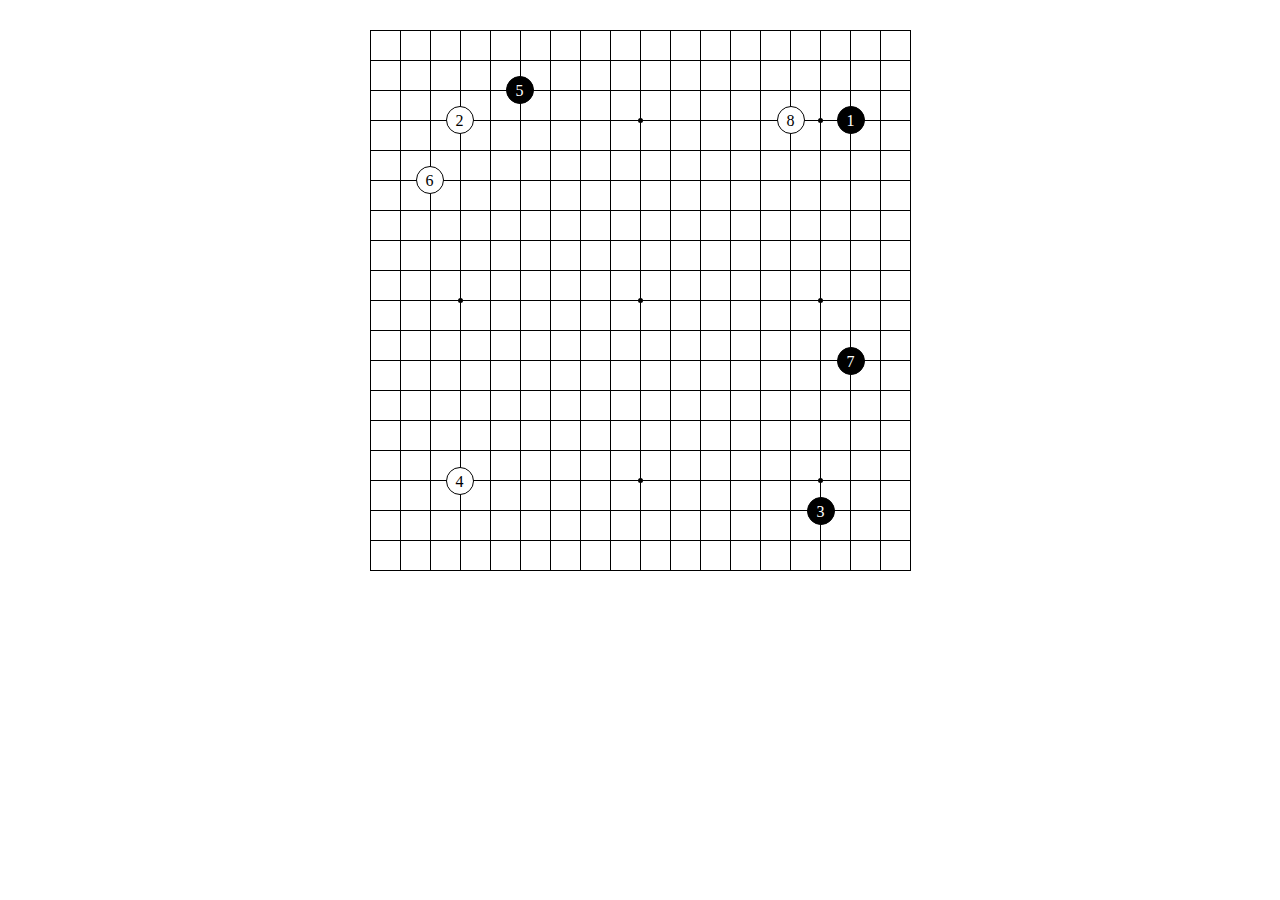
<file: index.html>
<!DOCTYPE HTML>
<html>
	<head>
		<link rel="stylesheet" type="text/css" href="style.css" />
	</head>
	<body>
		<div class="chessboard">
			<div class="row">
				<div class="line"></div>
				<div class="line"></div>
				<div class="line"></div>
				<div class="line"></div>
				<div class="line"></div>
				<div class="line"></div>
				<div class="line"></div>
				<div class="line"></div>
				<div class="line"></div>
				<div class="line"></div>
				<div class="line"></div>
				<div class="line"></div>
				<div class="line"></div>
				<div class="line"></div>
				<div class="line"></div>
				<div class="line"></div>
				<div class="line"></div>
				<div class="line"></div>
			</div>
			<div class="row">
				<div class="line"></div>
				<div class="line"></div>
				<div class="line"></div>
				<div class="line"></div>
				<div class="line"></div>
				<div class="line"></div>
				<div class="line"></div>
				<div class="line"></div>
				<div class="line"></div>
				<div class="line"></div>
				<div class="line"></div>
				<div class="line"></div>
				<div class="line"></div>
				<div class="line"></div>
				<div class="line"></div>
				<div class="line"></div>
				<div class="line"></div>
				<div class="line"></div>
			</div>
			<div class="row">
				<div class="line"></div>
				<div class="line"></div>
				<div class="line"></div>
				<div class="line"></div>
				<div class="line"></div>
				<div class="line"></div>
				<div class="line"></div>
				<div class="line"></div>
				<div class="line"></div>
				<div class="line"></div>
				<div class="line"></div>
				<div class="line"></div>
				<div class="line"></div>
				<div class="line"></div>
				<div class="line"></div>
				<div class="line"></div>
				<div class="line"></div>
				<div class="line"></div>
			</div>
			<div class="row">
				<div class="line"></div>
				<div class="line"></div>
				<div class="line"></div>
				<div class="line"></div>
				<div class="line"></div>
				<div class="line"></div>
				<div class="line"></div>
				<div class="line"></div>
				<div class="line"></div>
				<div class="line"></div>
				<div class="line"></div>
				<div class="line"></div>
				<div class="line"></div>
				<div class="line"></div>
				<div class="line"></div>
				<div class="line"></div>
				<div class="line"></div>
				<div class="line"></div>
			</div>
			<div class="row">
				<div class="line"></div>
				<div class="line"></div>
				<div class="line"></div>
				<div class="line"></div>
				<div class="line"></div>
				<div class="line"></div>
				<div class="line"></div>
				<div class="line"></div>
				<div class="line"></div>
				<div class="line"></div>
				<div class="line"></div>
				<div class="line"></div>
				<div class="line"></div>
				<div class="line"></div>
				<div class="line"></div>
				<div class="line"></div>
				<div class="line"></div>
				<div class="line"></div>
			</div>
			<div class="row">
				<div class="line"></div>
				<div class="line"></div>
				<div class="line"></div>
				<div class="line"></div>
				<div class="line"></div>
				<div class="line"></div>
				<div class="line"></div>
				<div class="line"></div>
				<div class="line"></div>
				<div class="line"></div>
				<div class="line"></div>
				<div class="line"></div>
				<div class="line"></div>
				<div class="line"></div>
				<div class="line"></div>
				<div class="line"></div>
				<div class="line"></div>
				<div class="line"></div>
			</div>
			<div class="row">
				<div class="line"></div>
				<div class="line"></div>
				<div class="line"></div>
				<div class="line"></div>
				<div class="line"></div>
				<div class="line"></div>
				<div class="line"></div>
				<div class="line"></div>
				<div class="line"></div>
				<div class="line"></div>
				<div class="line"></div>
				<div class="line"></div>
				<div class="line"></div>
				<div class="line"></div>
				<div class="line"></div>
				<div class="line"></div>
				<div class="line"></div>
				<div class="line"></div>
			</div>
			<div class="row">
				<div class="line"></div>
				<div class="line"></div>
				<div class="line"></div>
				<div class="line"></div>
				<div class="line"></div>
				<div class="line"></div>
				<div class="line"></div>
				<div class="line"></div>
				<div class="line"></div>
				<div class="line"></div>
				<div class="line"></div>
				<div class="line"></div>
				<div class="line"></div>
				<div class="line"></div>
				<div class="line"></div>
				<div class="line"></div>
				<div class="line"></div>
				<div class="line"></div>
			</div>
			<div class="row">
				<div class="line"></div>
				<div class="line"></div>
				<div class="line"></div>
				<div class="line"></div>
				<div class="line"></div>
				<div class="line"></div>
				<div class="line"></div>
				<div class="line"></div>
				<div class="line"></div>
				<div class="line"></div>
				<div class="line"></div>
				<div class="line"></div>
				<div class="line"></div>
				<div class="line"></div>
				<div class="line"></div>
				<div class="line"></div>
				<div class="line"></div>
				<div class="line"></div>
			</div>
			<div class="row">
				<div class="line"></div>
				<div class="line"></div>
				<div class="line"></div>
				<div class="line"></div>
				<div class="line"></div>
				<div class="line"></div>
				<div class="line"></div>
				<div class="line"></div>
				<div class="line"></div>
				<div class="line"></div>
				<div class="line"></div>
				<div class="line"></div>
				<div class="line"></div>
				<div class="line"></div>
				<div class="line"></div>
				<div class="line"></div>
				<div class="line"></div>
				<div class="line"></div>
			</div>
			<div class="row">
				<div class="line"></div>
				<div class="line"></div>
				<div class="line"></div>
				<div class="line"></div>
				<div class="line"></div>
				<div class="line"></div>
				<div class="line"></div>
				<div class="line"></div>
				<div class="line"></div>
				<div class="line"></div>
				<div class="line"></div>
				<div class="line"></div>
				<div class="line"></div>
				<div class="line"></div>
				<div class="line"></div>
				<div class="line"></div>
				<div class="line"></div>
				<div class="line"></div>
			</div>
			<div class="row">
				<div class="line"></div>
				<div class="line"></div>
				<div class="line"></div>
				<div class="line"></div>
				<div class="line"></div>
				<div class="line"></div>
				<div class="line"></div>
				<div class="line"></div>
				<div class="line"></div>
				<div class="line"></div>
				<div class="line"></div>
				<div class="line"></div>
				<div class="line"></div>
				<div class="line"></div>
				<div class="line"></div>
				<div class="line"></div>
				<div class="line"></div>
				<div class="line"></div>
			</div>
			<div class="row">
				<div class="line"></div>
				<div class="line"></div>
				<div class="line"></div>
				<div class="line"></div>
				<div class="line"></div>
				<div class="line"></div>
				<div class="line"></div>
				<div class="line"></div>
				<div class="line"></div>
				<div class="line"></div>
				<div class="line"></div>
				<div class="line"></div>
				<div class="line"></div>
				<div class="line"></div>
				<div class="line"></div>
				<div class="line"></div>
				<div class="line"></div>
				<div class="line"></div>
			</div>
			<div class="row">
				<div class="line"></div>
				<div class="line"></div>
				<div class="line"></div>
				<div class="line"></div>
				<div class="line"></div>
				<div class="line"></div>
				<div class="line"></div>
				<div class="line"></div>
				<div class="line"></div>
				<div class="line"></div>
				<div class="line"></div>
				<div class="line"></div>
				<div class="line"></div>
				<div class="line"></div>
				<div class="line"></div>
				<div class="line"></div>
				<div class="line"></div>
				<div class="line"></div>
			</div>
			<div class="row">
				<div class="line"></div>
				<div class="line"></div>
				<div class="line"></div>
				<div class="line"></div>
				<div class="line"></div>
				<div class="line"></div>
				<div class="line"></div>
				<div class="line"></div>
				<div class="line"></div>
				<div class="line"></div>
				<div class="line"></div>
				<div class="line"></div>
				<div class="line"></div>
				<div class="line"></div>
				<div class="line"></div>
				<div class="line"></div>
				<div class="line"></div>
				<div class="line"></div>
			</div>
			<div class="row">
				<div class="line"></div>
				<div class="line"></div>
				<div class="line"></div>
				<div class="line"></div>
				<div class="line"></div>
				<div class="line"></div>
				<div class="line"></div>
				<div class="line"></div>
				<div class="line"></div>
				<div class="line"></div>
				<div class="line"></div>
				<div class="line"></div>
				<div class="line"></div>
				<div class="line"></div>
				<div class="line"></div>
				<div class="line"></div>
				<div class="line"></div>
				<div class="line"></div>
			</div>
			<div class="row">
				<div class="line"></div>
				<div class="line"></div>
				<div class="line"></div>
				<div class="line"></div>
				<div class="line"></div>
				<div class="line"></div>
				<div class="line"></div>
				<div class="line"></div>
				<div class="line"></div>
				<div class="line"></div>
				<div class="line"></div>
				<div class="line"></div>
				<div class="line"></div>
				<div class="line"></div>
				<div class="line"></div>
				<div class="line"></div>
				<div class="line"></div>
				<div class="line"></div>
			</div>
			<div class="row">
				<div class="line"></div>
				<div class="line"></div>
				<div class="line"></div>
				<div class="line"></div>
				<div class="line"></div>
				<div class="line"></div>
				<div class="line"></div>
				<div class="line"></div>
				<div class="line"></div>
				<div class="line"></div>
				<div class="line"></div>
				<div class="line"></div>
				<div class="line"></div>
				<div class="line"></div>
				<div class="line"></div>
				<div class="line"></div>
				<div class="line"></div>
				<div class="line"></div>
			</div>
			<div class="stars left-top-star"></div>
			<div class="stars right-top-star"></div>
			<div class="stars left-bottom-star"></div>
			<div class="stars right-bottom-star"></div>
			<div class="stars left-star"></div>
			<div class="stars top-star"></div>
			<div class="stars right-star"></div>
			<div class="stars bottom-star"></div>
			<div class="stars middle-star"></div>
			<div class="chesspiece black-chesspiece" style="right: 45px; top: 75px;">1</div>
			<div class="chesspiece white-chesspiece" style="left: 75px; top: 75px;">2</div>
			<div class="chesspiece black-chesspiece" style="right: 75px; bottom: 45px;">3</div>
			<div class="chesspiece white-chesspiece" style="left: 75px; bottom: 75px;">4</div>
			<div class="chesspiece black-chesspiece" style="left: 135px; top: 45px;">5</div>
			<div class="chesspiece white-chesspiece" style="left: 45px; top: 135px;">6</div>
			<div class="chesspiece black-chesspiece" style="right: 45px; bottom: 195px;">7</div>
			<div class="chesspiece white-chesspiece" style="right: 105px; top: 75px;">8</div>
		</div>
	</body>
</html>
</file>
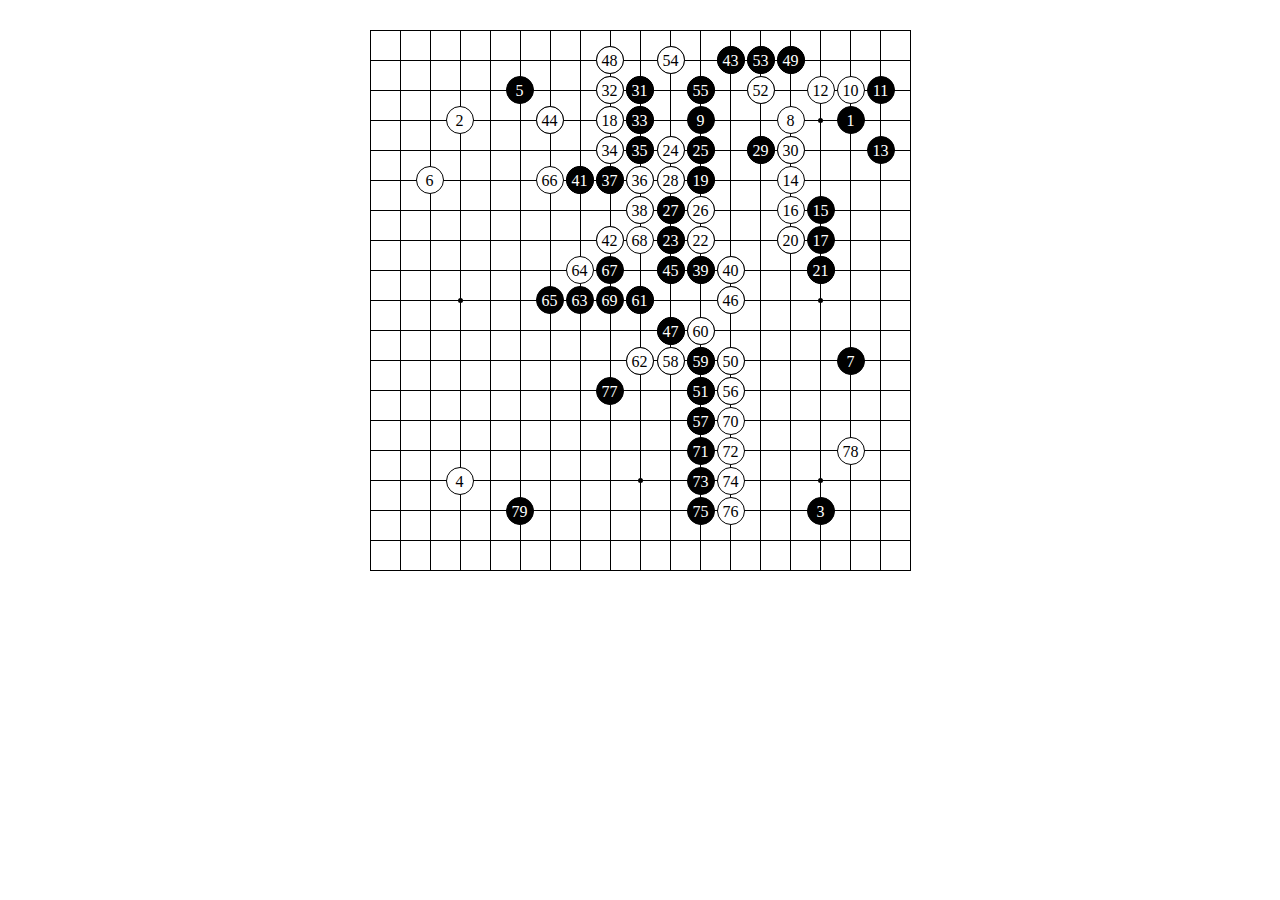
<file: 1.html>
<!DOCTYPE HTML>
<html>
	<head>
		<link rel="stylesheet" type="text/css" href="style.css" />
	</head>
	<body>
		<div class="chessboard">
			<div class="row">
				<div class="line"></div>
				<div class="line"></div>
				<div class="line"></div>
				<div class="line"></div>
				<div class="line"></div>
				<div class="line"></div>
				<div class="line"></div>
				<div class="line"></div>
				<div class="line"></div>
				<div class="line"></div>
				<div class="line"></div>
				<div class="line"></div>
				<div class="line"></div>
				<div class="line"></div>
				<div class="line"></div>
				<div class="line"></div>
				<div class="line"></div>
				<div class="line"></div>
			</div>
			<div class="row">
				<div class="line"></div>
				<div class="line"></div>
				<div class="line"></div>
				<div class="line"></div>
				<div class="line"></div>
				<div class="line"></div>
				<div class="line"></div>
				<div class="line"></div>
				<div class="line"></div>
				<div class="line"></div>
				<div class="line"></div>
				<div class="line"></div>
				<div class="line"></div>
				<div class="line"></div>
				<div class="line"></div>
				<div class="line"></div>
				<div class="line"></div>
				<div class="line"></div>
			</div>
			<div class="row">
				<div class="line"></div>
				<div class="line"></div>
				<div class="line"></div>
				<div class="line"></div>
				<div class="line"></div>
				<div class="line"></div>
				<div class="line"></div>
				<div class="line"></div>
				<div class="line"></div>
				<div class="line"></div>
				<div class="line"></div>
				<div class="line"></div>
				<div class="line"></div>
				<div class="line"></div>
				<div class="line"></div>
				<div class="line"></div>
				<div class="line"></div>
				<div class="line"></div>
			</div>
			<div class="row">
				<div class="line"></div>
				<div class="line"></div>
				<div class="line"></div>
				<div class="line"></div>
				<div class="line"></div>
				<div class="line"></div>
				<div class="line"></div>
				<div class="line"></div>
				<div class="line"></div>
				<div class="line"></div>
				<div class="line"></div>
				<div class="line"></div>
				<div class="line"></div>
				<div class="line"></div>
				<div class="line"></div>
				<div class="line"></div>
				<div class="line"></div>
				<div class="line"></div>
			</div>
			<div class="row">
				<div class="line"></div>
				<div class="line"></div>
				<div class="line"></div>
				<div class="line"></div>
				<div class="line"></div>
				<div class="line"></div>
				<div class="line"></div>
				<div class="line"></div>
				<div class="line"></div>
				<div class="line"></div>
				<div class="line"></div>
				<div class="line"></div>
				<div class="line"></div>
				<div class="line"></div>
				<div class="line"></div>
				<div class="line"></div>
				<div class="line"></div>
				<div class="line"></div>
			</div>
			<div class="row">
				<div class="line"></div>
				<div class="line"></div>
				<div class="line"></div>
				<div class="line"></div>
				<div class="line"></div>
				<div class="line"></div>
				<div class="line"></div>
				<div class="line"></div>
				<div class="line"></div>
				<div class="line"></div>
				<div class="line"></div>
				<div class="line"></div>
				<div class="line"></div>
				<div class="line"></div>
				<div class="line"></div>
				<div class="line"></div>
				<div class="line"></div>
				<div class="line"></div>
			</div>
			<div class="row">
				<div class="line"></div>
				<div class="line"></div>
				<div class="line"></div>
				<div class="line"></div>
				<div class="line"></div>
				<div class="line"></div>
				<div class="line"></div>
				<div class="line"></div>
				<div class="line"></div>
				<div class="line"></div>
				<div class="line"></div>
				<div class="line"></div>
				<div class="line"></div>
				<div class="line"></div>
				<div class="line"></div>
				<div class="line"></div>
				<div class="line"></div>
				<div class="line"></div>
			</div>
			<div class="row">
				<div class="line"></div>
				<div class="line"></div>
				<div class="line"></div>
				<div class="line"></div>
				<div class="line"></div>
				<div class="line"></div>
				<div class="line"></div>
				<div class="line"></div>
				<div class="line"></div>
				<div class="line"></div>
				<div class="line"></div>
				<div class="line"></div>
				<div class="line"></div>
				<div class="line"></div>
				<div class="line"></div>
				<div class="line"></div>
				<div class="line"></div>
				<div class="line"></div>
			</div>
			<div class="row">
				<div class="line"></div>
				<div class="line"></div>
				<div class="line"></div>
				<div class="line"></div>
				<div class="line"></div>
				<div class="line"></div>
				<div class="line"></div>
				<div class="line"></div>
				<div class="line"></div>
				<div class="line"></div>
				<div class="line"></div>
				<div class="line"></div>
				<div class="line"></div>
				<div class="line"></div>
				<div class="line"></div>
				<div class="line"></div>
				<div class="line"></div>
				<div class="line"></div>
			</div>
			<div class="row">
				<div class="line"></div>
				<div class="line"></div>
				<div class="line"></div>
				<div class="line"></div>
				<div class="line"></div>
				<div class="line"></div>
				<div class="line"></div>
				<div class="line"></div>
				<div class="line"></div>
				<div class="line"></div>
				<div class="line"></div>
				<div class="line"></div>
				<div class="line"></div>
				<div class="line"></div>
				<div class="line"></div>
				<div class="line"></div>
				<div class="line"></div>
				<div class="line"></div>
			</div>
			<div class="row">
				<div class="line"></div>
				<div class="line"></div>
				<div class="line"></div>
				<div class="line"></div>
				<div class="line"></div>
				<div class="line"></div>
				<div class="line"></div>
				<div class="line"></div>
				<div class="line"></div>
				<div class="line"></div>
				<div class="line"></div>
				<div class="line"></div>
				<div class="line"></div>
				<div class="line"></div>
				<div class="line"></div>
				<div class="line"></div>
				<div class="line"></div>
				<div class="line"></div>
			</div>
			<div class="row">
				<div class="line"></div>
				<div class="line"></div>
				<div class="line"></div>
				<div class="line"></div>
				<div class="line"></div>
				<div class="line"></div>
				<div class="line"></div>
				<div class="line"></div>
				<div class="line"></div>
				<div class="line"></div>
				<div class="line"></div>
				<div class="line"></div>
				<div class="line"></div>
				<div class="line"></div>
				<div class="line"></div>
				<div class="line"></div>
				<div class="line"></div>
				<div class="line"></div>
			</div>
			<div class="row">
				<div class="line"></div>
				<div class="line"></div>
				<div class="line"></div>
				<div class="line"></div>
				<div class="line"></div>
				<div class="line"></div>
				<div class="line"></div>
				<div class="line"></div>
				<div class="line"></div>
				<div class="line"></div>
				<div class="line"></div>
				<div class="line"></div>
				<div class="line"></div>
				<div class="line"></div>
				<div class="line"></div>
				<div class="line"></div>
				<div class="line"></div>
				<div class="line"></div>
			</div>
			<div class="row">
				<div class="line"></div>
				<div class="line"></div>
				<div class="line"></div>
				<div class="line"></div>
				<div class="line"></div>
				<div class="line"></div>
				<div class="line"></div>
				<div class="line"></div>
				<div class="line"></div>
				<div class="line"></div>
				<div class="line"></div>
				<div class="line"></div>
				<div class="line"></div>
				<div class="line"></div>
				<div class="line"></div>
				<div class="line"></div>
				<div class="line"></div>
				<div class="line"></div>
			</div>
			<div class="row">
				<div class="line"></div>
				<div class="line"></div>
				<div class="line"></div>
				<div class="line"></div>
				<div class="line"></div>
				<div class="line"></div>
				<div class="line"></div>
				<div class="line"></div>
				<div class="line"></div>
				<div class="line"></div>
				<div class="line"></div>
				<div class="line"></div>
				<div class="line"></div>
				<div class="line"></div>
				<div class="line"></div>
				<div class="line"></div>
				<div class="line"></div>
				<div class="line"></div>
			</div>
			<div class="row">
				<div class="line"></div>
				<div class="line"></div>
				<div class="line"></div>
				<div class="line"></div>
				<div class="line"></div>
				<div class="line"></div>
				<div class="line"></div>
				<div class="line"></div>
				<div class="line"></div>
				<div class="line"></div>
				<div class="line"></div>
				<div class="line"></div>
				<div class="line"></div>
				<div class="line"></div>
				<div class="line"></div>
				<div class="line"></div>
				<div class="line"></div>
				<div class="line"></div>
			</div>
			<div class="row">
				<div class="line"></div>
				<div class="line"></div>
				<div class="line"></div>
				<div class="line"></div>
				<div class="line"></div>
				<div class="line"></div>
				<div class="line"></div>
				<div class="line"></div>
				<div class="line"></div>
				<div class="line"></div>
				<div class="line"></div>
				<div class="line"></div>
				<div class="line"></div>
				<div class="line"></div>
				<div class="line"></div>
				<div class="line"></div>
				<div class="line"></div>
				<div class="line"></div>
			</div>
			<div class="row">
				<div class="line"></div>
				<div class="line"></div>
				<div class="line"></div>
				<div class="line"></div>
				<div class="line"></div>
				<div class="line"></div>
				<div class="line"></div>
				<div class="line"></div>
				<div class="line"></div>
				<div class="line"></div>
				<div class="line"></div>
				<div class="line"></div>
				<div class="line"></div>
				<div class="line"></div>
				<div class="line"></div>
				<div class="line"></div>
				<div class="line"></div>
				<div class="line"></div>
			</div>
			<div class="stars left-top-star"></div>
			<div class="stars right-top-star"></div>
			<div class="stars left-bottom-star"></div>
			<div class="stars right-bottom-star"></div>
			<div class="stars left-star"></div>
			<div class="stars top-star"></div>
			<div class="stars right-star"></div>
			<div class="stars bottom-star"></div>
			<div class="stars middle-star"></div>
			<div class="chesspiece black-chesspiece" style="right: 45px; top: 75px;">1</div>
			<div class="chesspiece white-chesspiece" style="left: 75px; top: 75px;">2</div>
			<div class="chesspiece black-chesspiece" style="right: 75px; bottom: 45px;">3</div>
			<div class="chesspiece white-chesspiece" style="left: 75px; bottom: 75px;">4</div>
			<div class="chesspiece black-chesspiece" style="left: 135px; top: 45px;">5</div>
			<div class="chesspiece white-chesspiece" style="left: 45px; top: 135px;">6</div>
			<div class="chesspiece black-chesspiece" style="right: 45px; bottom: 195px;">7</div>
			<div class="chesspiece white-chesspiece" style="right: 105px; top: 75px;">8</div>
			<div class="chesspiece black-chesspiece" style="right: 195px; top: 75px;">9</div>
			<div class="chesspiece white-chesspiece" style="right: 45px; top: 45px;">10</div>
			<div class="chesspiece black-chesspiece" style="right: 15px; top: 45px;">11</div>
			<div class="chesspiece white-chesspiece" style="right: 75px; top: 45px;">12</div>
			<div class="chesspiece black-chesspiece" style="right: 15px; top: 105px;">13</div>
			<div class="chesspiece white-chesspiece" style="right: 105px; top: 135px;">14</div>
			<div class="chesspiece black-chesspiece" style="right: 75px; top: 165px;">15</div>
			<div class="chesspiece white-chesspiece" style="right: 105px; top: 165px;">16</div>
			<div class="chesspiece black-chesspiece" style="right: 75px; top: 195px;">17</div>
			<div class="chesspiece white-chesspiece" style="left: 225px; top: 75px;">18</div>
			<div class="chesspiece black-chesspiece" style="right: 195px; top: 135px;">19</div>
			<div class="chesspiece white-chesspiece" style="right: 105px; top: 195px;">20</div>
			<div class="chesspiece black-chesspiece" style="right: 75px; top: 225px;">21</div>
			<div class="chesspiece white-chesspiece" style="right: 195px; top: 195px;">22</div>
			<div class="chesspiece black-chesspiece" style="right: 225px; top: 195px;">23</div>
			<div class="chesspiece white-chesspiece" style="right: 225px; top: 105px;">24</div>
			<div class="chesspiece black-chesspiece" style="right: 195px; top: 105px;">25</div>
			<div class="chesspiece white-chesspiece" style="right: 195px; top: 165px;">26</div>
			<div class="chesspiece black-chesspiece" style="right: 225px; top: 165px;">27</div>
			<div class="chesspiece white-chesspiece" style="right: 225px; top: 135px;">28</div>
			<div class="chesspiece black-chesspiece" style="right: 135px; top: 105px;">29</div>
			<div class="chesspiece white-chesspiece" style="right: 105px; top: 105px;">30</div>
			<div class="chesspiece black-chesspiece" style="left: 255px; top: 45px;">31</div>
			<div class="chesspiece white-chesspiece" style="left: 225px; top: 45px;">32</div>
			<div class="chesspiece black-chesspiece" style="left: 255px; top: 75px;">33</div>
			<div class="chesspiece white-chesspiece" style="left: 225px; top: 105px;">34</div>
			<div class="chesspiece black-chesspiece" style="left: 255px; top: 105px;">35</div>
			<div class="chesspiece white-chesspiece" style="left: 255px; top: 135px;">36</div>
			<div class="chesspiece black-chesspiece" style="left: 225px; top: 135px;">37</div>
			<div class="chesspiece white-chesspiece" style="left: 255px; top: 165px;">38</div>
			<div class="chesspiece black-chesspiece" style="right: 195px; top: 225px;">39</div>
			<div class="chesspiece white-chesspiece" style="right: 165px; top: 225px;">40</div>
			<div class="chesspiece black-chesspiece" style="left: 195px; top: 135px;">41</div>
			<div class="chesspiece white-chesspiece" style="left: 225px; top: 195px;">42</div>
			<div class="chesspiece black-chesspiece" style="right: 165px; top: 15px;">43</div>
			<div class="chesspiece white-chesspiece" style="left: 165px; top: 75px;">44</div>
			<div class="chesspiece black-chesspiece" style="right: 225px; top: 225px;">45</div>
			<div class="chesspiece white-chesspiece" style="right: 165px; top: 255px;">46</div>
			<div class="chesspiece black-chesspiece" style="right: 225px; bottom: 225px;">47</div>
			<div class="chesspiece white-chesspiece" style="left: 225px; top: 15px;">48</div>
			<div class="chesspiece black-chesspiece" style="right: 105px; top: 15px;">49</div>
			<div class="chesspiece white-chesspiece" style="right: 165px; bottom: 195px;">50</div>
			<div class="chesspiece black-chesspiece" style="right: 195px; bottom: 165px;">51</div>
			<div class="chesspiece white-chesspiece" style="right: 135px; top: 45px;">52</div>
			<div class="chesspiece black-chesspiece" style="right: 135px; top: 15px;">53</div>
			<div class="chesspiece white-chesspiece" style="right: 225px; top: 15px;">54</div>
			<div class="chesspiece black-chesspiece" style="right: 195px; top: 45px;">55</div>
			<div class="chesspiece white-chesspiece" style="right: 165px; bottom: 165px;">56</div>
			<div class="chesspiece black-chesspiece" style="right: 195px; bottom: 135px;">57</div>
			<div class="chesspiece white-chesspiece" style="right: 225px; bottom: 195px;">58</div>
			<div class="chesspiece black-chesspiece" style="right: 195px; bottom: 195px;">59</div>
			<div class="chesspiece white-chesspiece" style="right: 195px; bottom: 225px;">60</div>
			<div class="chesspiece black-chesspiece" style="left: 255px; top: 255px;">61</div>
			<div class="chesspiece white-chesspiece" style="left: 255px; bottom: 195px;">62</div>
			<div class="chesspiece black-chesspiece" style="left: 195px; top: 255px;">63</div>
			<div class="chesspiece white-chesspiece" style="left: 195px; top: 225px;">64</div>
			<div class="chesspiece black-chesspiece" style="left: 165px; top: 255px;">65</div>
			<div class="chesspiece white-chesspiece" style="left: 165px; top: 135px;">66</div>
			<div class="chesspiece black-chesspiece" style="left: 225px; top: 225px;">67</div>
			<div class="chesspiece white-chesspiece" style="left: 255px; top: 195px;">68</div>
			<div class="chesspiece black-chesspiece" style="left: 225px; top: 255px;">69</div>
			<div class="chesspiece white-chesspiece" style="right: 165px; bottom: 135px;">70</div>
			<div class="chesspiece black-chesspiece" style="right: 195px; bottom: 105px;">71</div>
			<div class="chesspiece white-chesspiece" style="right: 165px; bottom: 105px;">72</div>
			<div class="chesspiece black-chesspiece" style="right: 195px; bottom: 75px;">73</div>
			<div class="chesspiece white-chesspiece" style="right: 165px; bottom: 75px;">74</div>
			<div class="chesspiece black-chesspiece" style="right: 195px; bottom: 45px;">75</div>
			<div class="chesspiece white-chesspiece" style="right: 165px; bottom: 45px;">76</div>
			<div class="chesspiece black-chesspiece" style="left: 225px; bottom: 165px;">77</div>
			<div class="chesspiece white-chesspiece" style="right: 45px; bottom: 105px;">78</div>
			<div class="chesspiece black-chesspiece" style="left: 135px; bottom: 45px;">79</div>
			<div class="chesspiece white-chesspiece" style="left: 225px; top: 75px;">18</div>
			<div class="chesspiece black-chesspiece" style="right: 195px; top: 135px;">19</div>
			<div class="chesspiece white-chesspiece" style="right: 105px; top: 195px;">20</div>
			<div class="chesspiece black-chesspiece" style="right: 75px; top: 225px;">21</div>
			<div class="chesspiece white-chesspiece" style="right: 195px; top: 195px;">22</div>
			<div class="chesspiece black-chesspiece" style="right: 225px; top: 195px;">23</div>
			<div class="chesspiece white-chesspiece" style="right: 225px; top: 105px;">24</div>
			<div class="chesspiece black-chesspiece" style="right: 195px; top: 105px;">25</div>
			<div class="chesspiece white-chesspiece" style="right: 195px; top: 165px;">26</div>
			<div class="chesspiece black-chesspiece" style="right: 225px; top: 165px;">27</div>
			<div class="chesspiece white-chesspiece" style="right: 225px; top: 135px;">28</div>
			<div class="chesspiece black-chesspiece" style="right: 135px; top: 105px;">29</div>
			<div class="chesspiece white-chesspiece" style="right: 105px; top: 105px;">30</div>
			<div class="chesspiece black-chesspiece" style="left: 255px; top: 45px;">31</div>
			<div class="chesspiece white-chesspiece" style="left: 225px; top: 45px;">32</div>
			<div class="chesspiece black-chesspiece" style="left: 255px; top: 75px;">33</div>
			<div class="chesspiece white-chesspiece" style="left: 225px; top: 105px;">34</div>
			<div class="chesspiece black-chesspiece" style="left: 255px; top: 105px;">35</div>
			<div class="chesspiece white-chesspiece" style="left: 255px; top: 135px;">36</div>
			<div class="chesspiece black-chesspiece" style="left: 225px; top: 135px;">37</div>
			<div class="chesspiece white-chesspiece" style="left: 255px; top: 165px;">38</div>
			<div class="chesspiece black-chesspiece" style="right: 195px; top: 225px;">39</div>
			<div class="chesspiece white-chesspiece" style="right: 165px; top: 225px;">40</div>
			<div class="chesspiece black-chesspiece" style="left: 195px; top: 135px;">41</div>
			<div class="chesspiece white-chesspiece" style="left: 225px; top: 195px;">42</div>
			<div class="chesspiece black-chesspiece" style="right: 165px; top: 15px;">43</div>
			<div class="chesspiece white-chesspiece" style="left: 165px; top: 75px;">44</div>
			<div class="chesspiece black-chesspiece" style="right: 225px; top: 225px;">45</div>
			<div class="chesspiece white-chesspiece" style="right: 165px; top: 255px;">46</div>
			<div class="chesspiece black-chesspiece" style="right: 225px; bottom: 225px;">47</div>
			<div class="chesspiece white-chesspiece" style="left: 225px; top: 15px;">48</div>
			<div class="chesspiece black-chesspiece" style="right: 105px; top: 15px;">49</div>
			<div class="chesspiece white-chesspiece" style="right: 165px; bottom: 195px;">50</div>
			<div class="chesspiece black-chesspiece" style="right: 195px; bottom: 165px;">51</div>
			<div class="chesspiece white-chesspiece" style="right: 135px; top: 45px;">52</div>
			<div class="chesspiece black-chesspiece" style="right: 135px; top: 15px;">53</div>
			<div class="chesspiece white-chesspiece" style="right: 225px; top: 15px;">54</div>
			<div class="chesspiece black-chesspiece" style="right: 195px; top: 45px;">55</div>
			<div class="chesspiece white-chesspiece" style="right: 165px; bottom: 165px;">56</div>
			<div class="chesspiece black-chesspiece" style="right: 195px; bottom: 135px;">57</div>
			<div class="chesspiece white-chesspiece" style="right: 225px; bottom: 195px;">58</div>
			<div class="chesspiece black-chesspiece" style="right: 195px; bottom: 195px;">59</div>
			<div class="chesspiece white-chesspiece" style="right: 195px; bottom: 225px;">60</div>
			<div class="chesspiece black-chesspiece" style="left: 255px; top: 255px;">61</div>
			<div class="chesspiece white-chesspiece" style="left: 255px; bottom: 195px;">62</div>
		</div>
	</body>
</html>
</file>
<file: style.css>
.container {
	margin: 0 auto 0 auto;
	padding: 26px;
	width: 565px;
	height: 565px;
}

.chessboard {
	margin: 30px auto 0 auto;
	border: 1px solid black;
	width: 539px;
	height: 539px;
	position: relative;
}

.row {
	border-bottom: 1px solid black;
	width: 540px;
	height: 29px;
}

.line {
	border-right: 1px solid black;
	float: left;
	width: 29px;
	height: 30px;
}

.stars {
	position: absolute;
	width: 5px;
	height: 5px;
	border-radius: 5px;
	background: black;
}

.left-top-star {
	left: 87px;
	top: 87px;
}

.right-top-star {
	right: 87px;
	top: 87px;
}

.left-bottom-star {
	left: 87px;
	bottom: 87px;
}

.right-bottom-star {
	right: 87px;
	bottom: 87px;
}

.left-star {
	left: 87px;
	top: 267px;
}

.top-star {
	left: 267px;
	top: 87px;
}

.right-star {
	right: 87px;
	top: 267px;
}

.bottom-star {
	left: 267px;
	bottom: 87px;
}

.middle-star {
	left: 267px;
	top: 267px;
}

.chesspiece {
	position: absolute;
	border: 1px solid black;
	width: 26px;
	height: 26px;
	border-radius: 20px;
	text-align: center;
	line-height: 28px;
	font-family: "Times New Roman";
}

.white-chesspiece {
	background: white;
	color: black;
}

.black-chesspiece {
	background: black;
	color: white;
}
</file>
